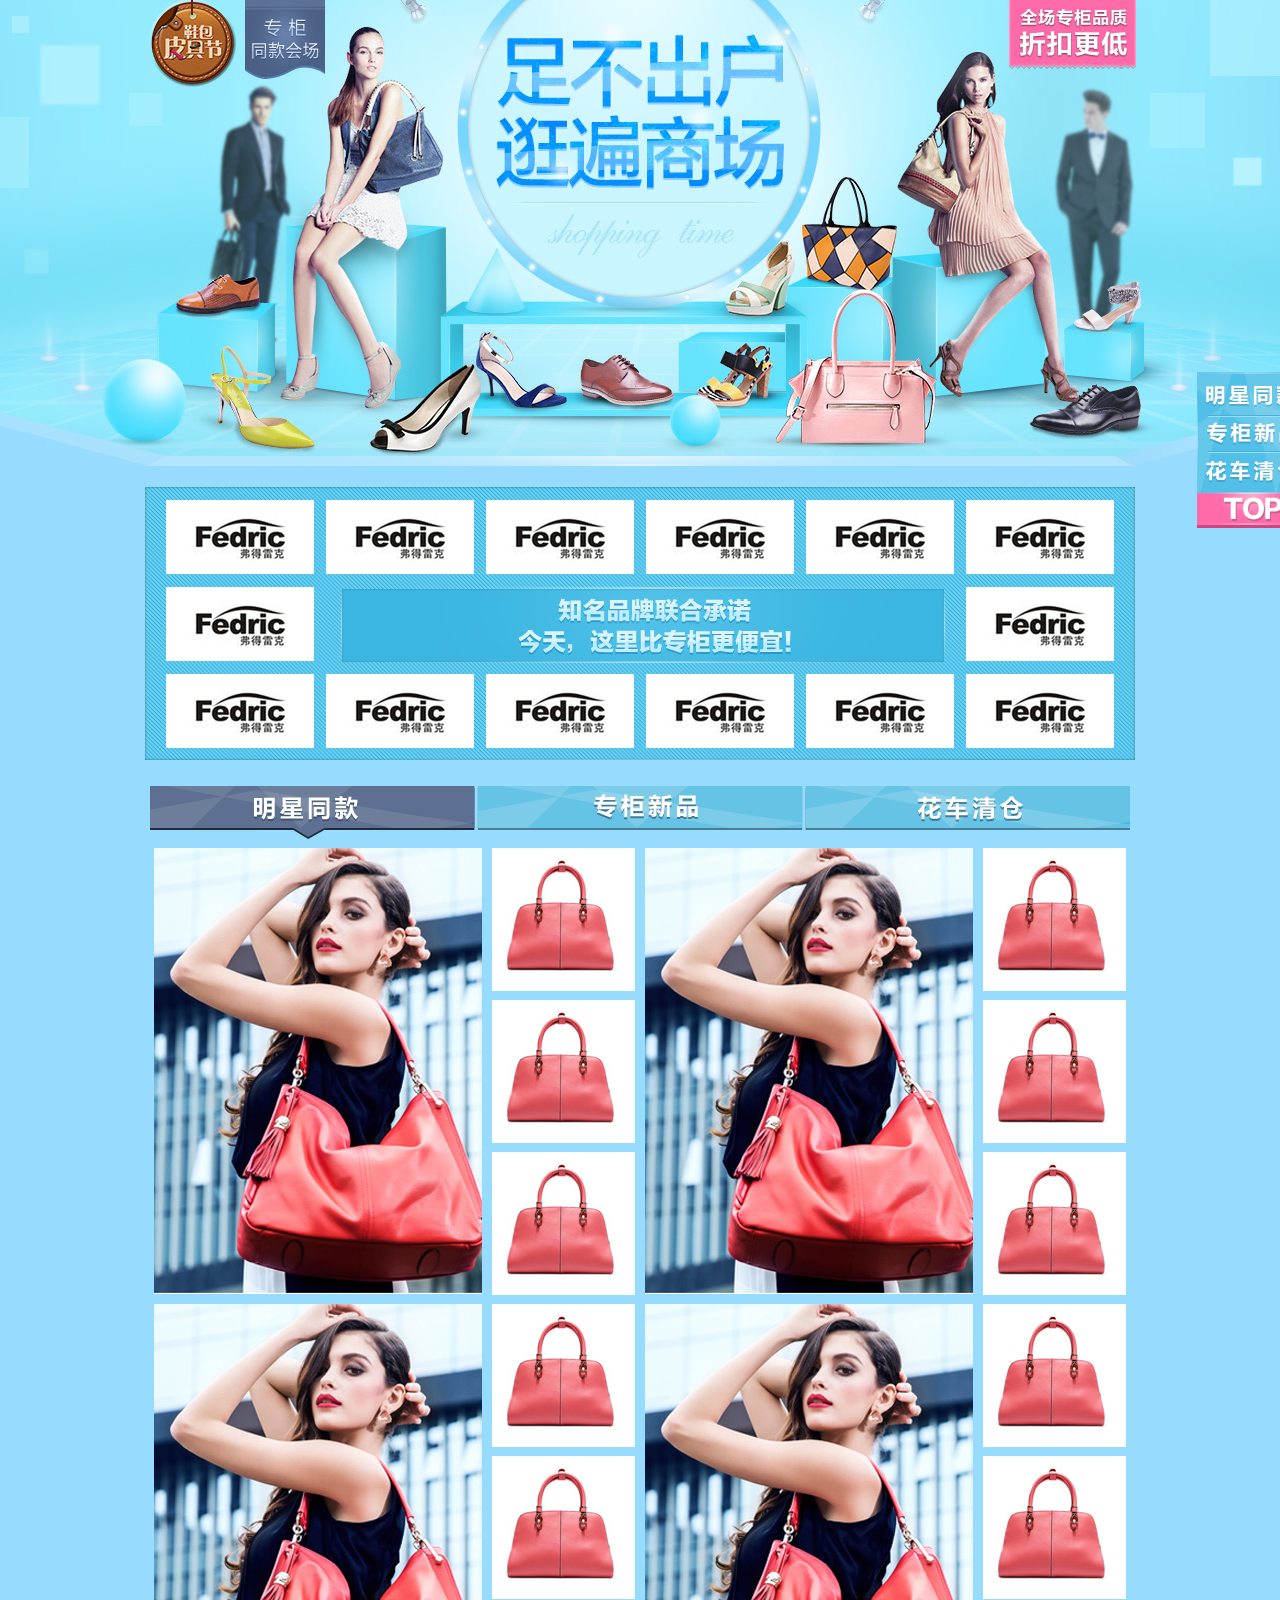
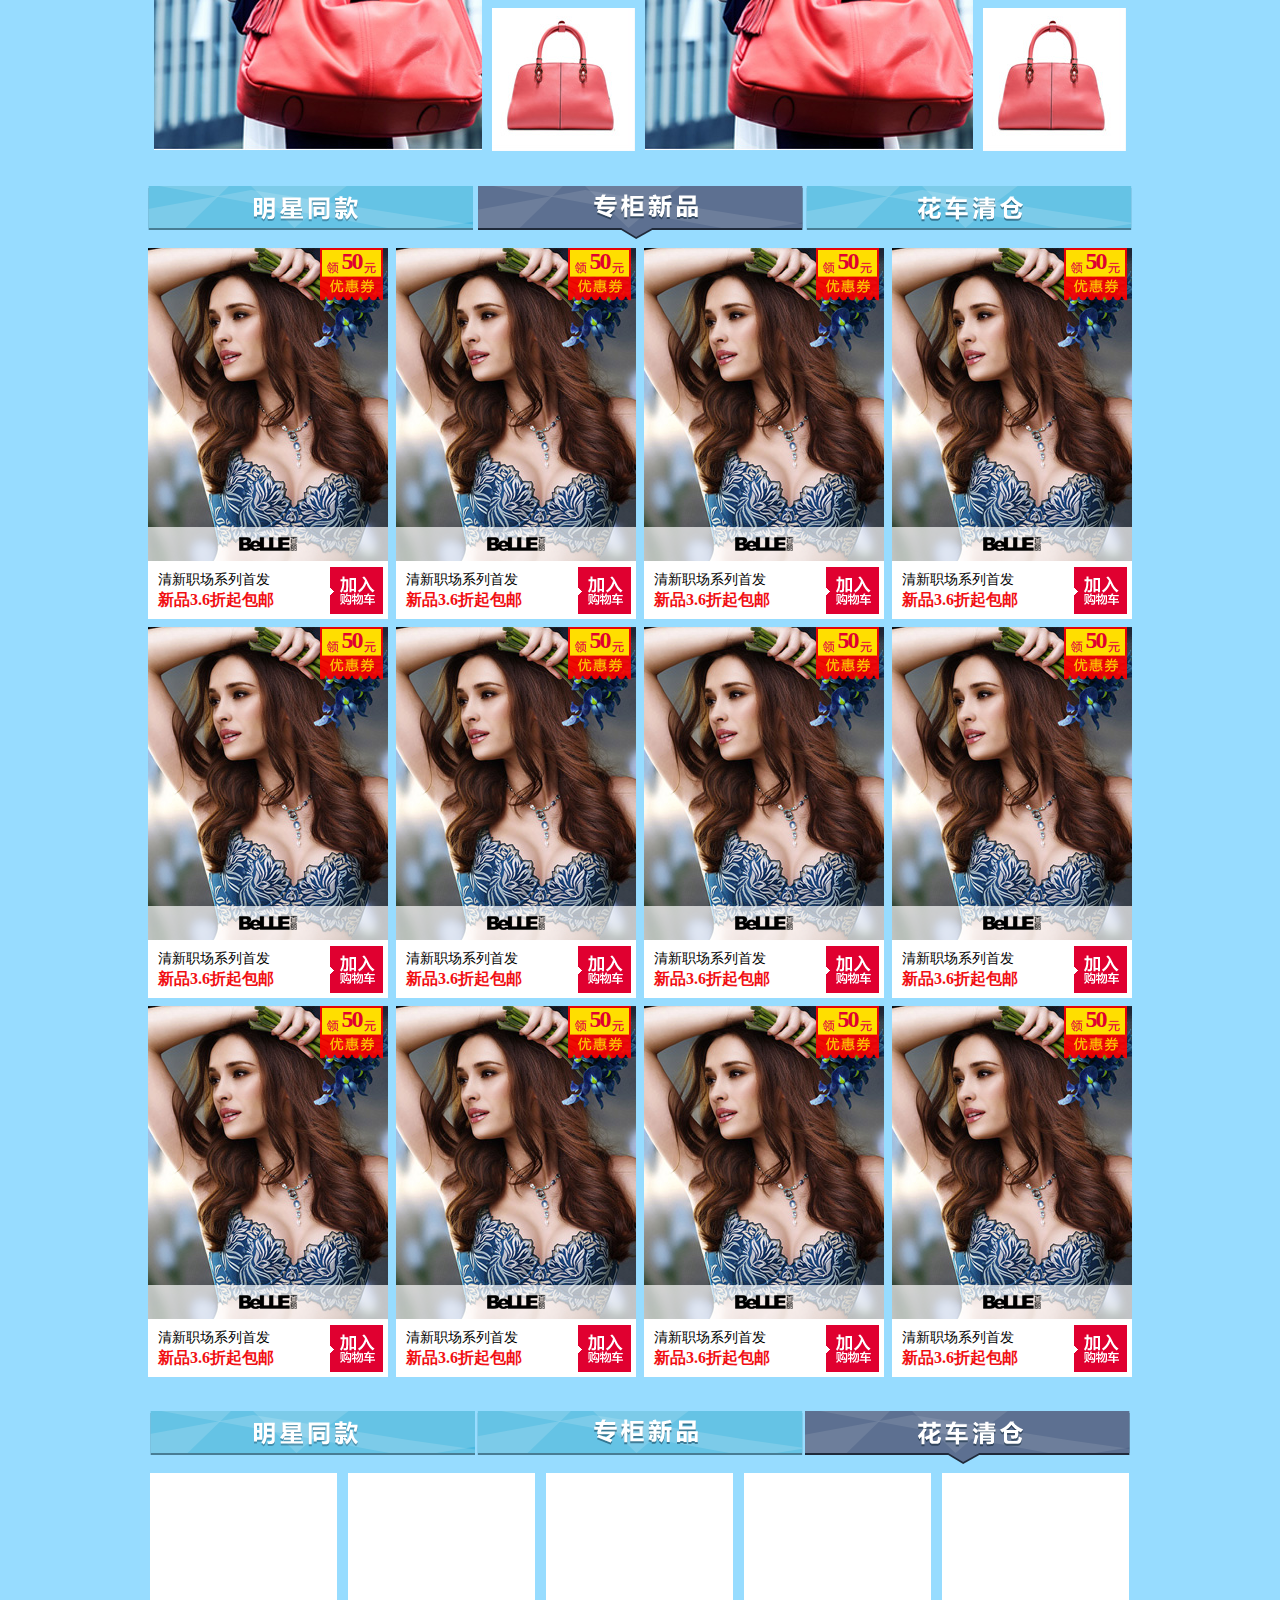
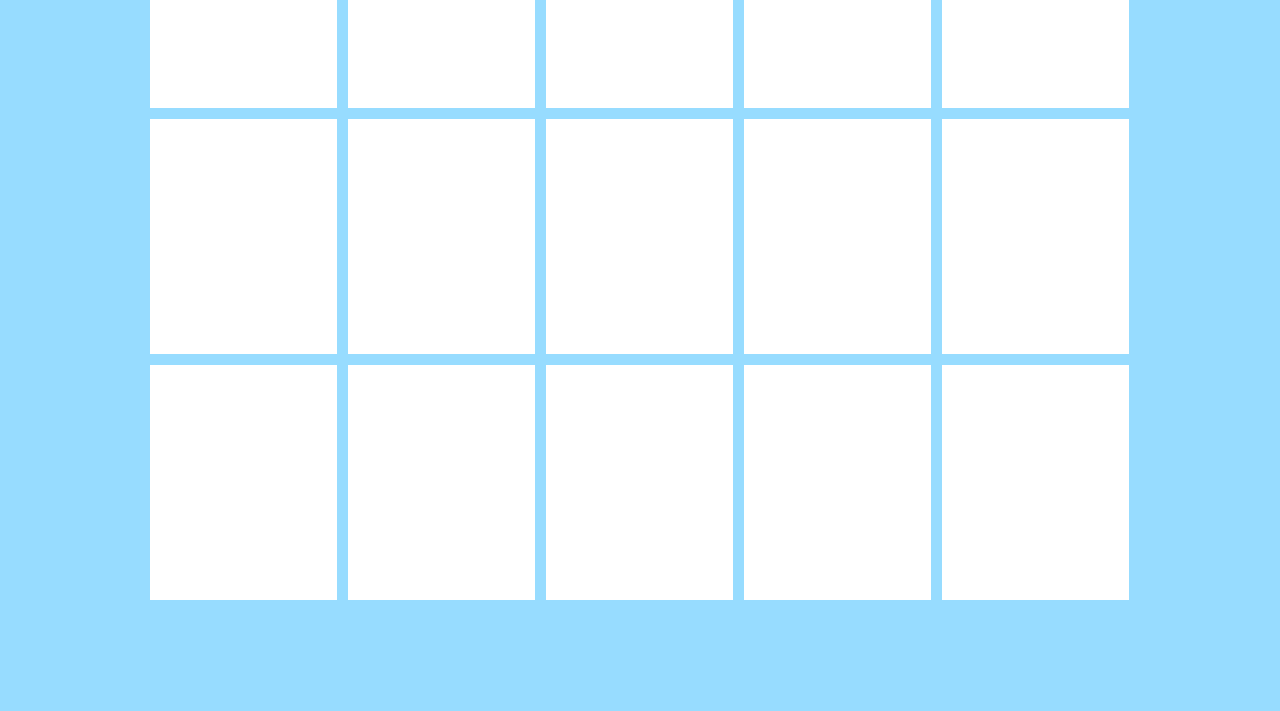
<file: html/皮具节/index.html>
<!DOCTYPE html>
<html lang="en">

<head>
    <meta charset="UTF-8">
    <meta name="viewport" content="width=device-width, initial-scale=1.0">
    <link rel="stylesheet" href="./css/style.css">
    <title>Document</title>
</head>

<body>
    <div class="side-nav"></div>
    </div>
    <div class="container">
        <!-- banner -->
        <img class="banner" src="./images/banner.jpg" width="1940" height="466" alt="皮具节">

        <!-- logo-wall -->
        <div class="logo-wall">
            <a href="#">
                <img src="./images/logo.jpg" width="148" height="74">
            </a>
            <a href="#">
                <img src="./images/logo.jpg" width="148" height="74">
            </a>
            <a href="#">
                <img src="./images/logo.jpg" width="148" height="74">
            </a>
            <a href="#">
                <img src="./images/logo.jpg" width="148" height="74">
            </a>
            <a href="#">
                <img src="./images/logo.jpg" width="148" height="74">
            </a>
            <a href="#">
                <img src="./images/logo.jpg" width="148" height="74">
            </a>
            <a href="#">
                <img src="./images/logo.jpg" width="148" height="74">
            </a>
            <a href="#">
                <img src="./images/logo.jpg" width="148" height="74">
            </a>
            <a href="#">
                <img src="./images/logo.jpg" width="148" height="74">
            </a>
            <a href="#">
                <img src="./images/logo.jpg" width="148" height="74">
            </a>
            <a href="#">
                <img src="./images/logo.jpg" width="148" height="74">
            </a>
            <a href="#">
                <img src="./images/logo.jpg" width="148" height="74">
            </a>
            <a href="#">
                <img src="./images/logo.jpg" width="148" height="74">
            </a>
            <a href="#">
                <img src="./images/logo.jpg" width="148" height="74">
            </a>
        </div>

        <!-- star -->
        <div class="nav" id="nav-1">
            <a></a>
            <a href="#nav-2"></a>
            <a href="#nav-3"></a>
        </div>
        <div class="star-list">
            <div class="star">
                <a href="#">
                    <img src="./images/star-big.jpg" alt="">
                </a>
                <a href="#">
                   <img src="./images/star.jpg" alt="">
                </a>
                <a href="#">
                    <img src="./images/star.jpg" alt="">
                 </a>
                 <a href="#">
                    <img src="./images/star.jpg" alt="">
                 </a>
            </div>
            <div class="star">
                <a href="#">
                    <img src="./images/star-big.jpg" alt="">
                </a>
                <a href="#">
                   <img src="./images/star.jpg" alt="">
                </a>
                <a href="#">
                    <img src="./images/star.jpg" alt="">
                 </a>
                 <a href="#">
                    <img src="./images/star.jpg" alt="">
                 </a>
            </div>
            <div class="star">
                <a href="#">
                    <img src="./images/star-big.jpg" alt="">
                </a>
                <a href="#">
                   <img src="./images/star.jpg" alt="">
                </a>
                <a href="#">
                    <img src="./images/star.jpg" alt="">
                 </a>
                 <a href="#">
                    <img src="./images/star.jpg" alt="">
                 </a>
            </div>
            <div class="star">
                <a href="#">
                    <img src="./images/star-big.jpg" alt="">
                </a>
                <a href="#">
                   <img src="./images/star.jpg" alt="">
                </a>
                <a href="#">
                    <img src="./images/star.jpg" alt="">
                 </a>
                 <a href="#">
                    <img src="./images/star.jpg" alt="">
                 </a>
            </div>
        </div>




        <div class="nav" id="nav-2">
            <a href="#nav-1"></a>
            <a></a>
            <a href="#nav-3"></a>
        </div>

        <div class="new-list">
            <div class="new">
              <a class="new-goods" href="#">
                <img src="./images/new-goods.jpg" width="240" height="313" alt="">
              </a>
              <a class="new-coupon" href="#">50</a>
              <a class="new-logo" href="#">
                  <img src="./images/new-logo.png" alt="">
              </a>
              <span class="new-name">清新职场系列首发</span>  
              <span class="new-promo">新品3.6折起包邮</span>
              <a class="new-cart" href="#">
                <img src="./images/new-cart.png" width="53" height="47" alt="">
              </a>

            </div>
            <div class="new">
                <a class="new-goods" href="#">
                  <img src="./images/new-goods.jpg" width="240" height="313" alt="">
                </a>
                <a class="new-coupon" href="#">50</a>
                <a class="new-logo" href="#">
                    <img src="./images/new-logo.png" alt="">
                </a>
                <span class="new-name">清新职场系列首发</span>  
                <span class="new-promo">新品3.6折起包邮</span>
                <a class="new-cart" href="#">
                  <img src="./images/new-cart.png" width="53" height="47" alt="">
                </a>
  
              </div>
              <div class="new">
                <a class="new-goods" href="#">
                  <img src="./images/new-goods.jpg" width="240" height="313" alt="">
                </a>
                <a class="new-coupon" href="#">50</a>
                <a class="new-logo" href="#">
                    <img src="./images/new-logo.png" alt="">
                </a>
                <span class="new-name">清新职场系列首发</span>  
                <span class="new-promo">新品3.6折起包邮</span>
                <a class="new-cart" href="#">
                  <img src="./images/new-cart.png" width="53" height="47" alt="">
                </a>
  
              </div>
              <div class="new">
                <a class="new-goods" href="#">
                  <img src="./images/new-goods.jpg" width="240" height="313" alt="">
                </a>
                <a class="new-coupon" href="#">50</a>
                <a class="new-logo" href="#">
                    <img src="./images/new-logo.png" alt="">
                </a>
                <span class="new-name">清新职场系列首发</span>  
                <span class="new-promo">新品3.6折起包邮</span>
                <a class="new-cart" href="#">
                  <img src="./images/new-cart.png" width="53" height="47" alt="">
                </a>
  
              </div>
              <div class="new">
                <a class="new-goods" href="#">
                  <img src="./images/new-goods.jpg" width="240" height="313" alt="">
                </a>
                <a class="new-coupon" href="#">50</a>
                <a class="new-logo" href="#">
                    <img src="./images/new-logo.png" alt="">
                </a>
                <span class="new-name">清新职场系列首发</span>  
                <span class="new-promo">新品3.6折起包邮</span>
                <a class="new-cart" href="#">
                  <img src="./images/new-cart.png" width="53" height="47" alt="">
                </a>
  
              </div>
              <div class="new">
                <a class="new-goods" href="#">
                  <img src="./images/new-goods.jpg" width="240" height="313" alt="">
                </a>
                <a class="new-coupon" href="#">50</a>
                <a class="new-logo" href="#">
                    <img src="./images/new-logo.png" alt="">
                </a>
                <span class="new-name">清新职场系列首发</span>  
                <span class="new-promo">新品3.6折起包邮</span>
                <a class="new-cart" href="#">
                  <img src="./images/new-cart.png" width="53" height="47" alt="">
                </a>
  
              </div>
              <div class="new">
                <a class="new-goods" href="#">
                  <img src="./images/new-goods.jpg" width="240" height="313" alt="">
                </a>
                <a class="new-coupon" href="#">50</a>
                <a class="new-logo" href="#">
                    <img src="./images/new-logo.png" alt="">
                </a>
                <span class="new-name">清新职场系列首发</span>  
                <span class="new-promo">新品3.6折起包邮</span>
                <a class="new-cart" href="#">
                  <img src="./images/new-cart.png" width="53" height="47" alt="">
                </a>
  
              </div>
              <div class="new">
                <a class="new-goods" href="#">
                  <img src="./images/new-goods.jpg" width="240" height="313" alt="">
                </a>
                <a class="new-coupon" href="#">50</a>
                <a class="new-logo" href="#">
                    <img src="./images/new-logo.png" alt="">
                </a>
                <span class="new-name">清新职场系列首发</span>  
                <span class="new-promo">新品3.6折起包邮</span>
                <a class="new-cart" href="#">
                  <img src="./images/new-cart.png" width="53" height="47" alt="">
                </a>
  
              </div>
              <div class="new">
                <a class="new-goods" href="#">
                  <img src="./images/new-goods.jpg" width="240" height="313" alt="">
                </a>
                <a class="new-coupon" href="#">50</a>
                <a class="new-logo" href="#">
                    <img src="./images/new-logo.png" alt="">
                </a>
                <span class="new-name">清新职场系列首发</span>  
                <span class="new-promo">新品3.6折起包邮</span>
                <a class="new-cart" href="#">
                  <img src="./images/new-cart.png" width="53" height="47" alt="">
                </a>
  
              </div>
              <div class="new">
                <a class="new-goods" href="#">
                  <img src="./images/new-goods.jpg" width="240" height="313" alt="">
                </a>
                <a class="new-coupon" href="#">50</a>
                <a class="new-logo" href="#">
                    <img src="./images/new-logo.png" alt="">
                </a>
                <span class="new-name">清新职场系列首发</span>  
                <span class="new-promo">新品3.6折起包邮</span>
                <a class="new-cart" href="#">
                  <img src="./images/new-cart.png" width="53" height="47" alt="">
                </a>
  
              </div>
              <div class="new">
                <a class="new-goods" href="#">
                  <img src="./images/new-goods.jpg" width="240" height="313" alt="">
                </a>
                <a class="new-coupon" href="#">50</a>
                <a class="new-logo" href="#">
                    <img src="./images/new-logo.png" alt="">
                </a>
                <span class="new-name">清新职场系列首发</span>  
                <span class="new-promo">新品3.6折起包邮</span>
                <a class="new-cart" href="#">
                  <img src="./images/new-cart.png" width="53" height="47" alt="">
                </a>
  
              </div>
              <div class="new">
                <a class="new-goods" href="#">
                  <img src="./images/new-goods.jpg" width="240" height="313" alt="">
                </a>
                <a class="new-coupon" href="#">50</a>
                <a class="new-logo" href="#">
                    <img src="./images/new-logo.png" alt="">
                </a>
                <span class="new-name">清新职场系列首发</span>  
                <span class="new-promo">新品3.6折起包邮</span>
                <a class="new-cart" href="#">
                  <img src="./images/new-cart.png" width="53" height="47" alt="">
                </a>
  
              </div>
              
        </div>
        <div class="nav" id="nav-3">
            <a href="#nav-1"></a>
            <a href="#nav-2"></a>
            <a></a>
        </div>
        <div class="sale-list">
            <div class="sale">
                <a href="#">
                  <img src="./images/sale-list.jpg" width="187" height="235" alt="">
                </a>
  </div>
  <div class="sale">
    <a href="#">
      <img src="./images/sale-list.jpg" width="187" height="235" alt="">
    </a>
</div>
<div class="sale">
  <a href="#">
    <img src="./images/sale-list.jpg" width="187" height="235" alt="">
  </a>
</div>
<div class="sale">
  <a href="#">
    <img src="./images/sale-list.jpg" width="187" height="235" alt="">
  </a>
</div>
<div class="sale">
  <a href="#">
    <img src="./images/sale-list.jpg" width="187" height="235" alt="">
  </a>
</div>
<div class="sale">
  <a href="#">
    <img src="./images/sale-list.jpg" width="187" height="235" alt="">
  </a>
</div>
<div class="sale">
  <a href="#">
    <img src="./images/sale-list.jpg" width="187" height="235" alt="">
  </a>
</div>
<div class="sale">
  <a href="#">
    <img src="./images/sale-list.jpg" width="187" height="235" alt="">
  </a>
</div>
<div class="sale">
  <a href="#">
    <img src="./images/sale-list.jpg" width="187" height="235" alt="">
  </a>
</div>
<div class="sale">
  <a href="#">
    <img src="./images/sale-list.jpg" width="187" height="235" alt="">
  </a>
</div>
<div class="sale">
  <a href="#">
    <img src="./images/sale-list.jpg" width="187" height="235" alt="">
  </a>
</div>
<div class="sale">
  <a href="#">
    <img src="./images/sale-list.jpg" width="187" height="235" alt="">
  </a>
</div>
<div class="sale">
  <a href="#">
    <img src="./images/sale-list.jpg" width="187" height="235" alt="">
  </a>
</div>
<div class="sale">
  <a href="#">
    <img src="./images/sale-list.jpg" width="187" height="235" alt="">
  </a>
</div>
<div class="sale">
  <a href="#">
    <img src="./images/sale-list.jpg" width="187" height="235" alt="">
  </a>
</div>
</div>
    
    



    </div>
</body>

</html>
</file>
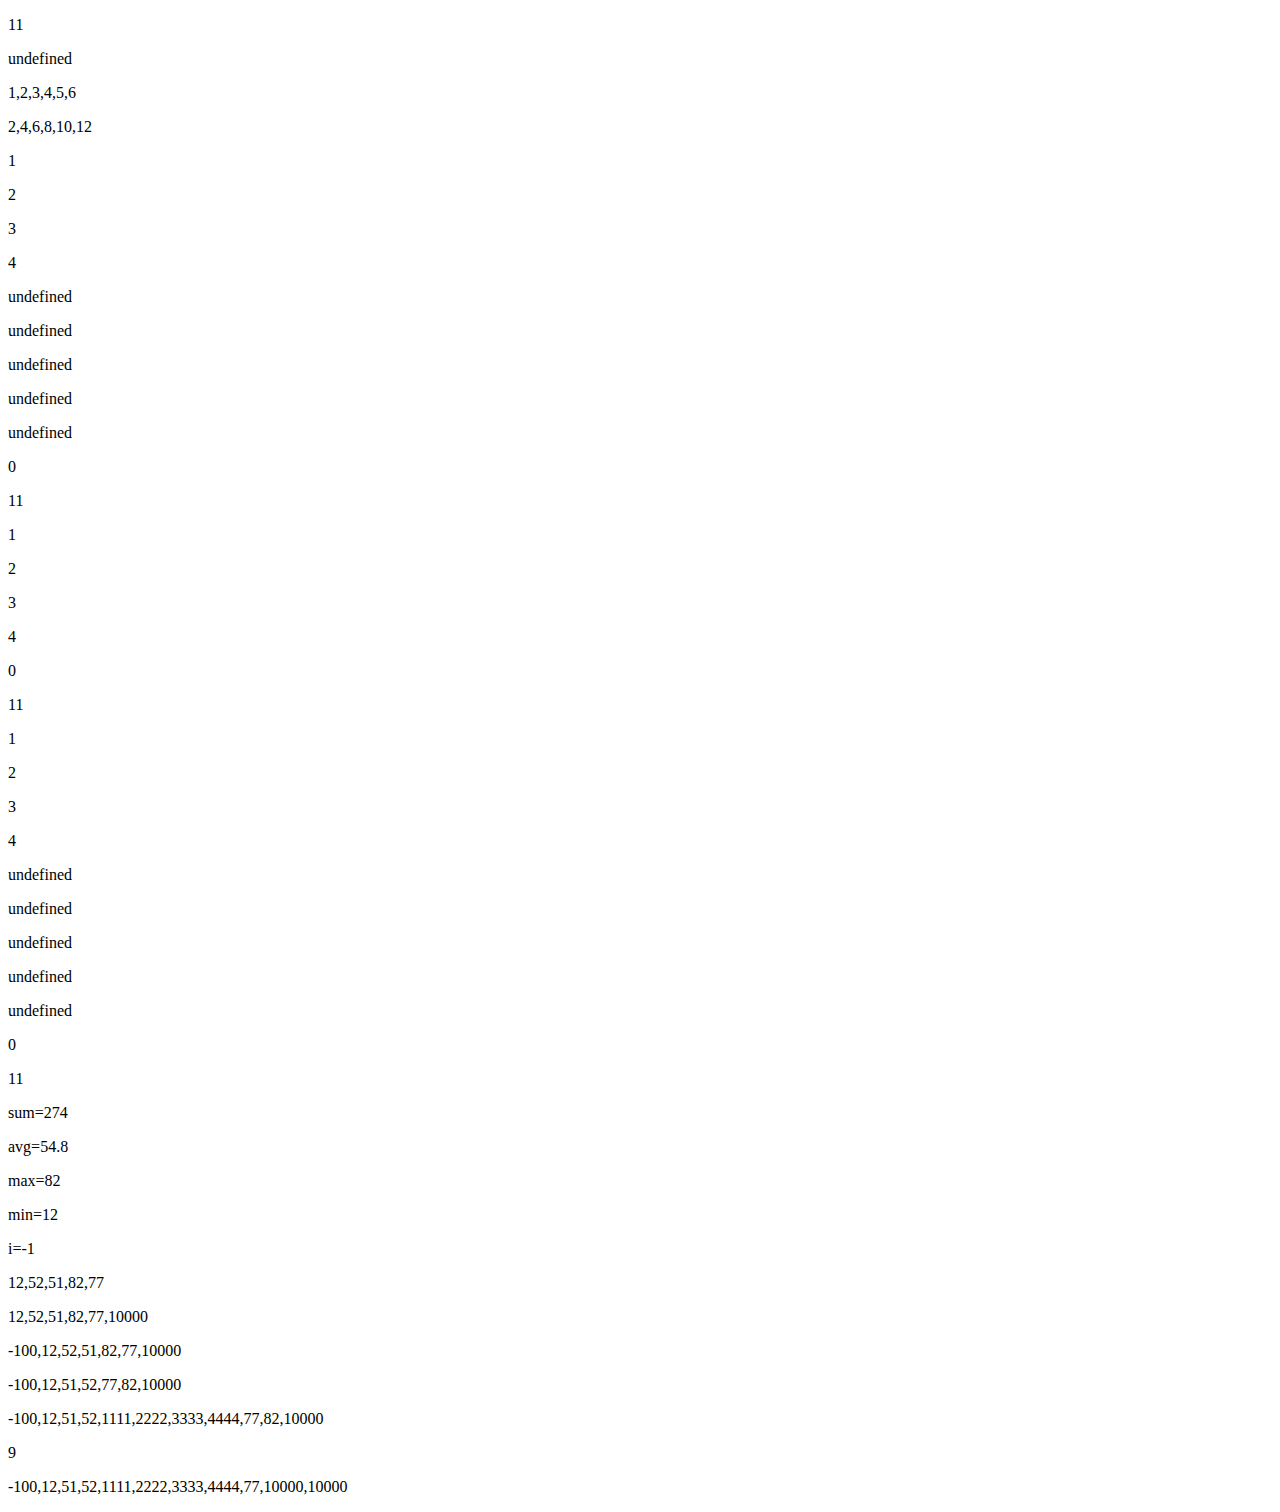
<file: javascript/array.html>
<!DOCTYPE html>
<html lang="en">
<head>
    <meta charset="UTF-8">
    <meta name="viewport" content="width=device-width, initial-scale=1.0">
    <title>Array 数组</title>
</head>
<body>
    <script>
        function log(x) {
            document.write('<p>' + x + '</p>')
        }
        // 1.标准的定义方式
        // let a1 = new Array();
        // 2.数组符号【】
        let a1 = [];
        a1[0] = 1;
        a1[1] = 2;
        a1[2] = 3;
        a1[3] = 4;
        a1[10] = 99999;

        log(a1.length);
        log(a1[5])

        // 3.数组的初始化
        let a2 = new Array(1, 2, 3, 4, 5, 6, );
        log(a2);

        let a3 = [2,4,6,8,10,12];
        log(a3);

        // 4. 遍历数组
        let a = [1, 2, 3, 4];
        a[9]=0
        a[10]=11

        // 4.1 for
        for (let i=0; i<a.length; i++) {
            log(a[i]); //{a[0],a[1],...,a[i],...,a[n-1] }
        }

        // 4.2 for-in i-下标，会忽略未定义元素
        for (let i in a) {
            log(a[i]);
        }

        // 4.3 for-of x-元素值
        for (let x of a) {
            log(x);
        }

        // 5.求和
        let b =[12,52,51,82,77];
        let sum=0;

        for (let x of b) {
            sum += x;
        }

        log('sum='+ sum);

        // 6. 平均值 average - avg
        let avg =sum / b.length;
        log('avg=' + avg);

        // 7.最大值 max
        let max=b[0];

        for (let i in b) {
            if (max < b[i]) {
                max = b[i];
            }
        }
        log('max=' + max);

        // 8. 最小值 min
        let min=b[0];

        for (let i in b) {
            if (min > b[i]) {
                min = b[i];
            }
        }
        log('min=' + min);

        // 9. 查找 find
        let y=37;
        let i=-1;
        for (let j in b) {
            if (b[i] == y) {
                i == j
                break;
            }

        }
        log('i=' + i);

        // 10. push/pop
        log(b);
        b.push(10000);
        log(b);
        b.unshift(-100);
        log(b);

        function compare(a, b) {
            return a - b;
        }
        b.sort(compare);
        log(b);
        b.splice(4, 0, 1111, 2222, 3333, 4444);
        log(b);

        let index = b.indexOf(82);
        log(index);
        b.splice(index, 1, 10000);
        log(b);
        


    </script>
</body>
</html>
</file>
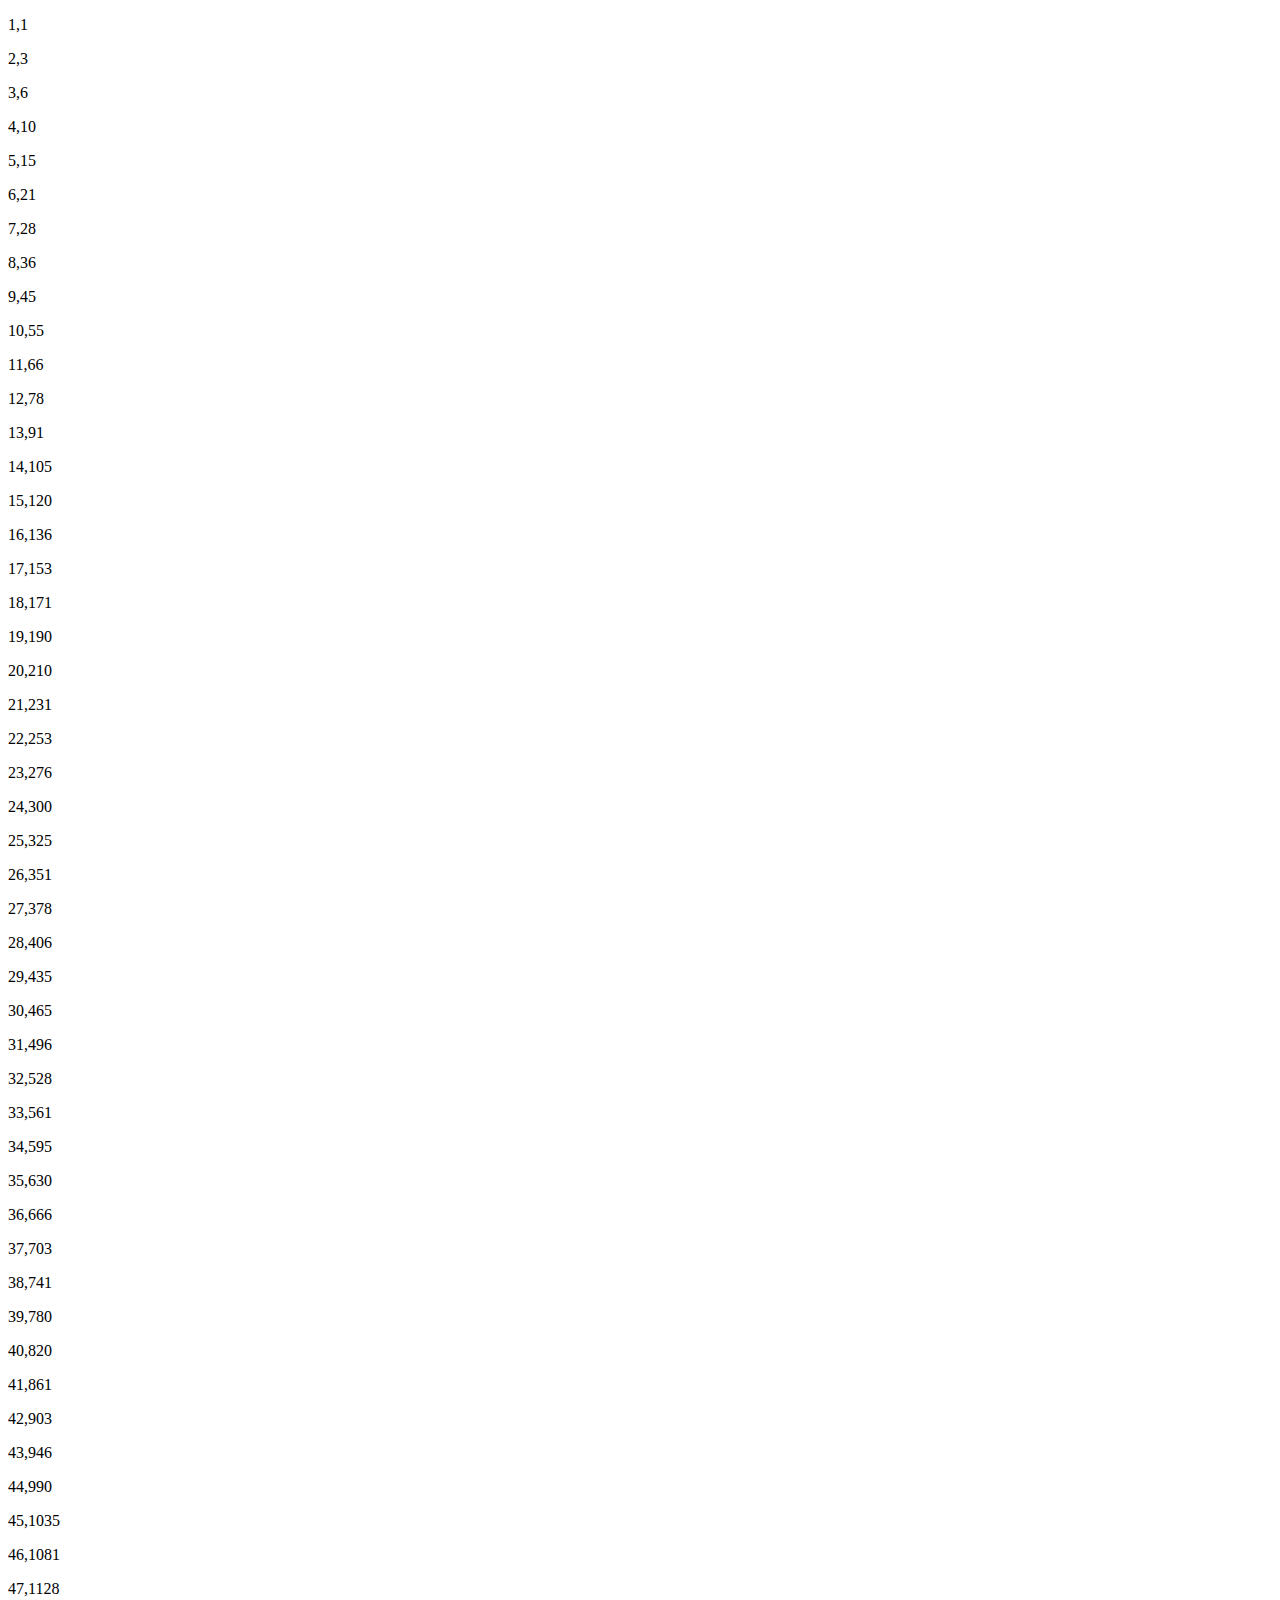
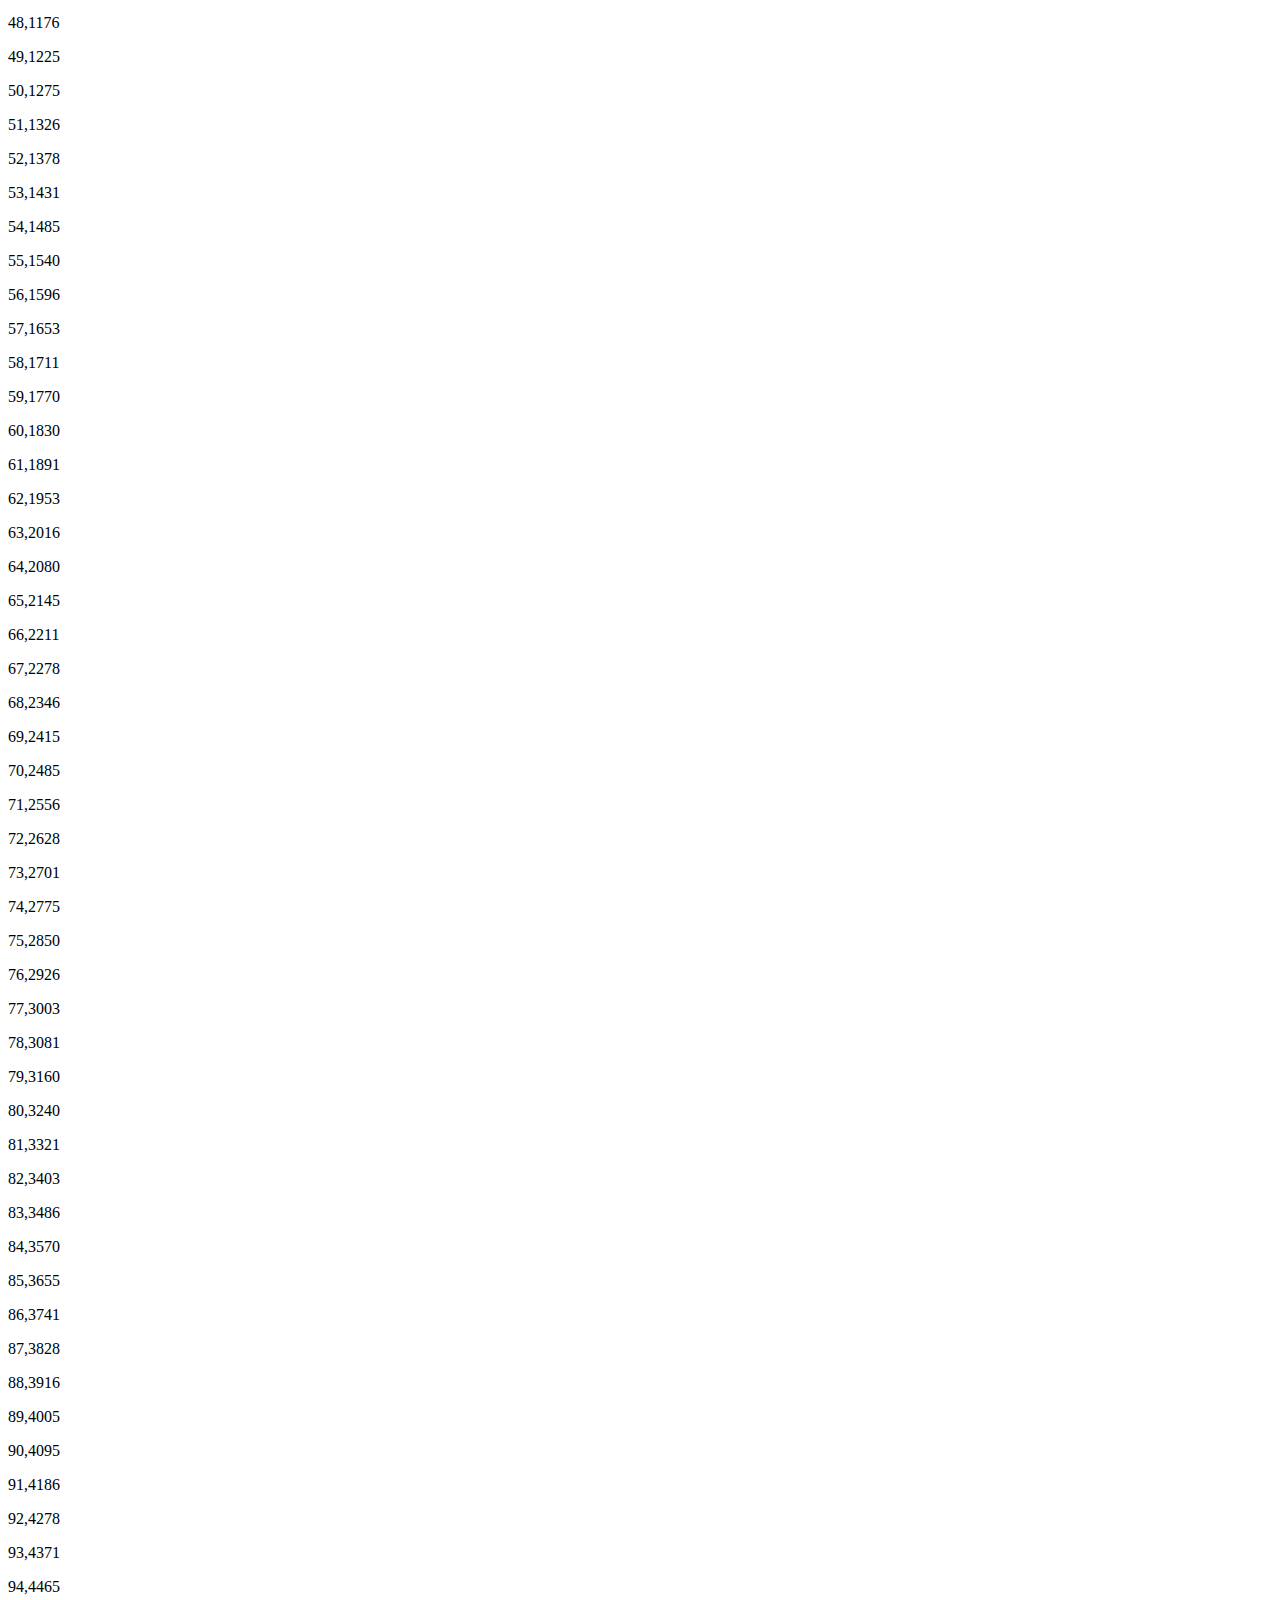
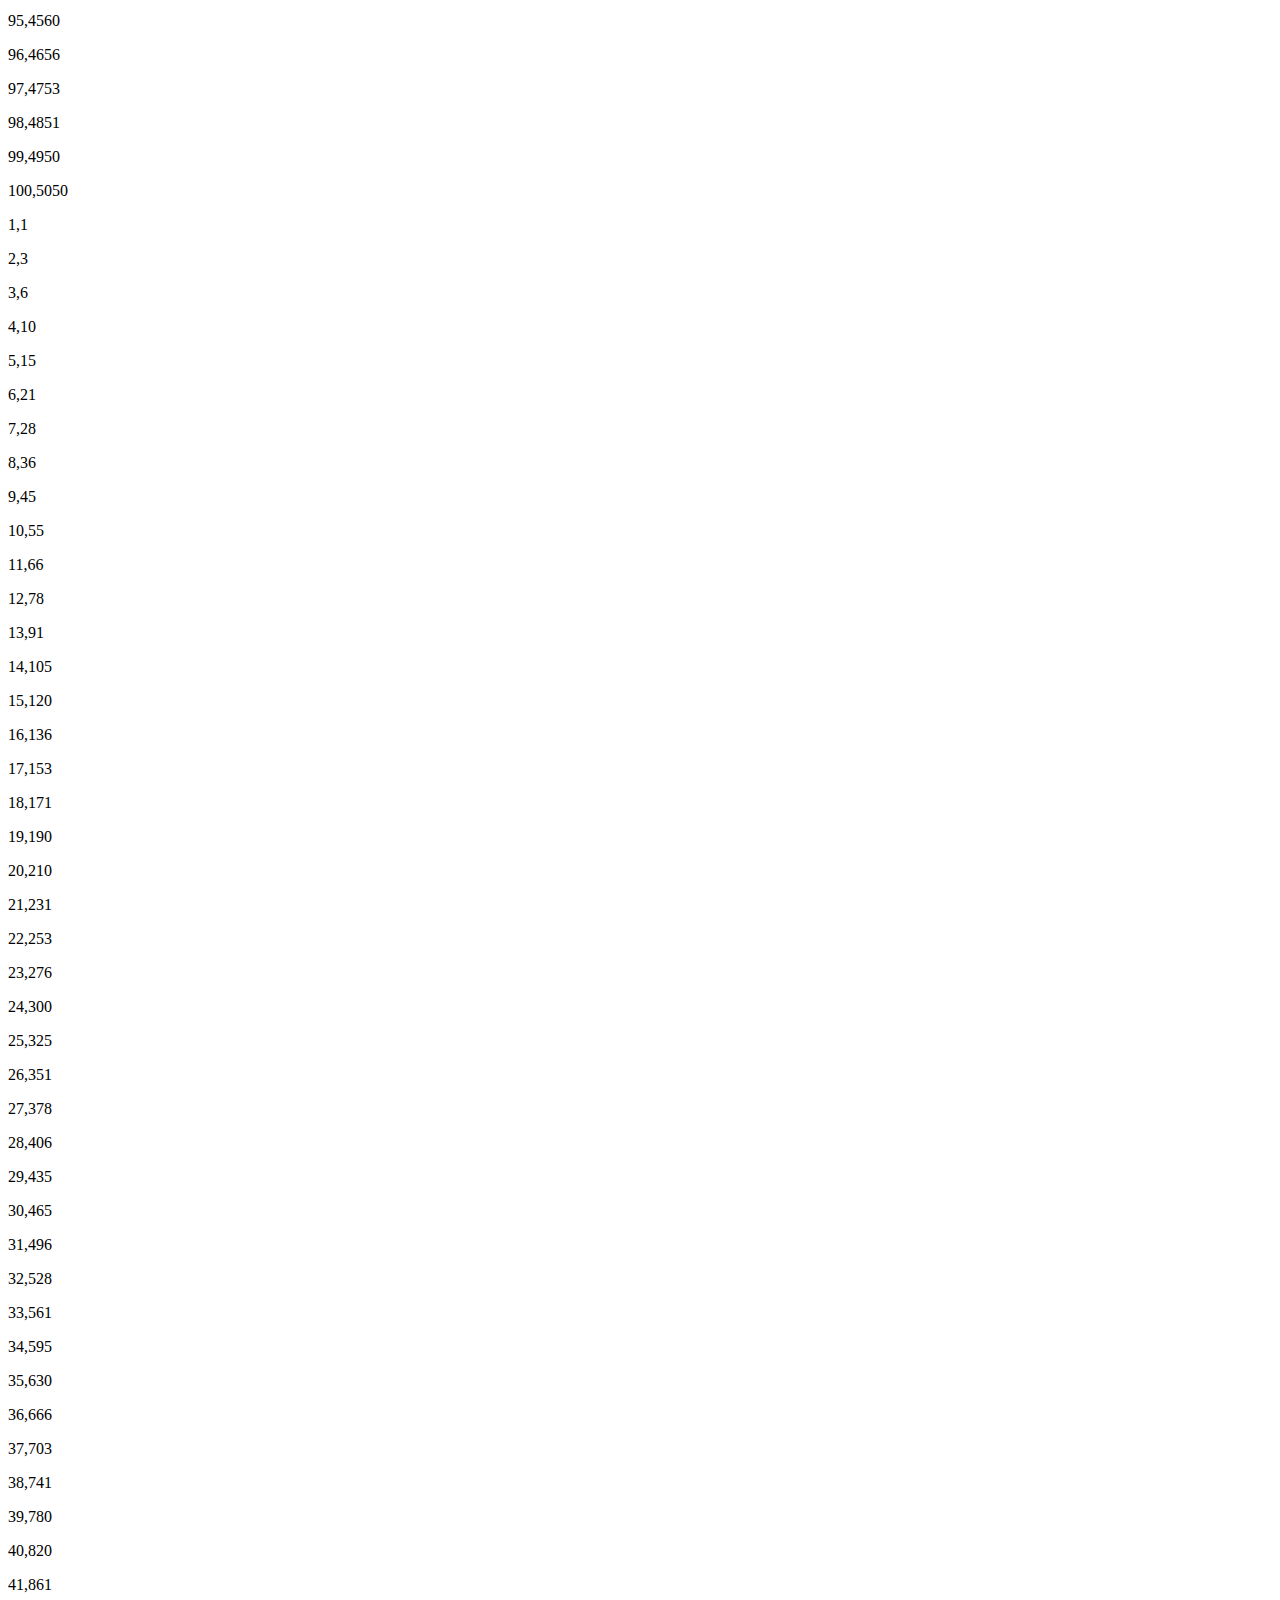
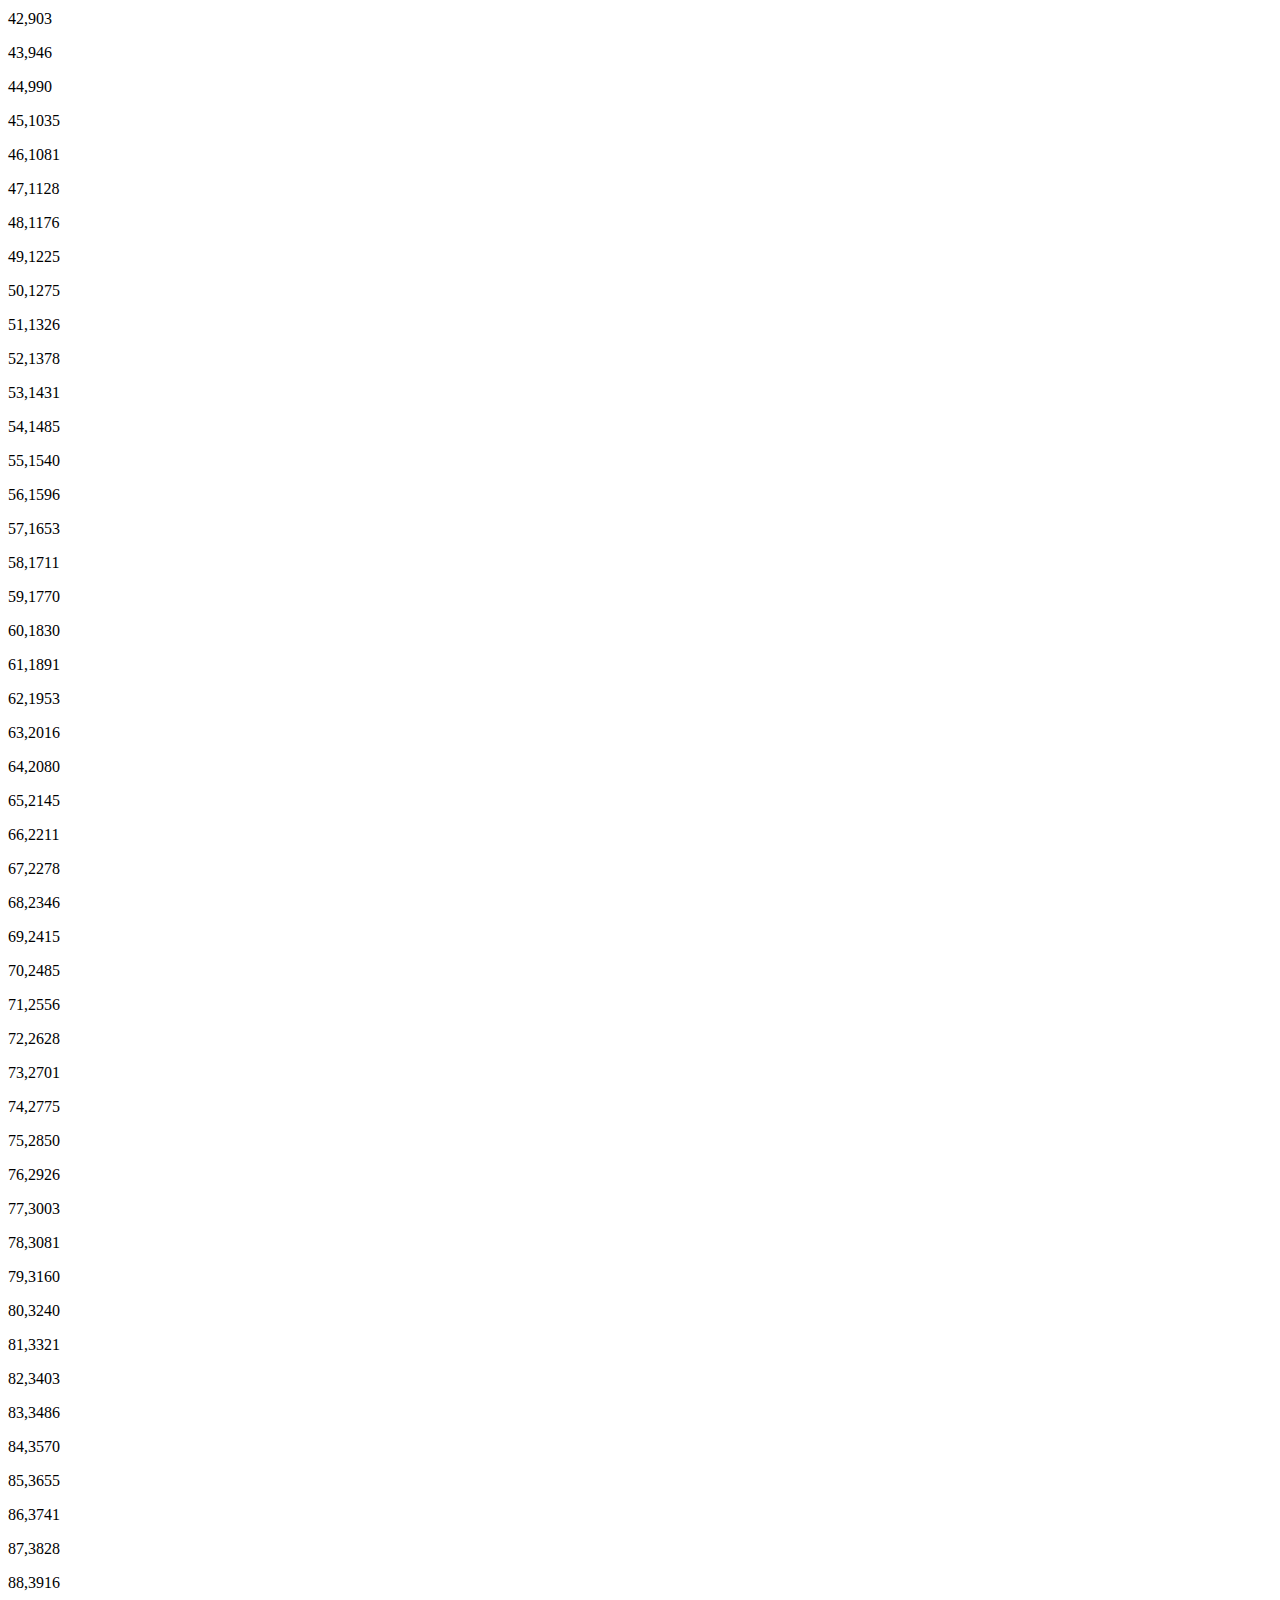
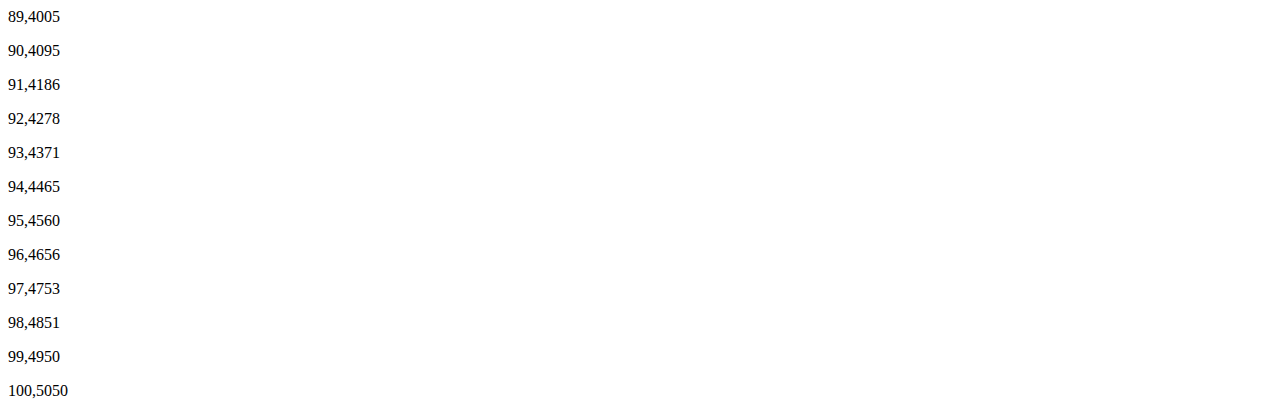
<file: javascript/for.html>
<!DOCTYPE html>
<html lang="en">
<head>
    <meta charset="UTF-8">
    <meta name="viewport" content="width=device-width, initial-scale=1.0">
    <title>for</title>
</head>
<body>
    <script>
        // 语法：
        // for (from ; to; change) {
        //     todo
        // }

        function log(x) {
            document.write("<p>" + x +"</p>")
        }

        // let sum=0
        // for (let i=1; i<=100; i++) {
        //     if (i%3 == 0 || i%7 == 0) {
        //         sum += i;
        //         log(i + "," + sum);

        //     }
        // }

        // 语法
        // from;
        // while (to) {
        //     todo;
        //     change;
        // }

        let sum=0
        let i=1;
        while (i <= 100) {
            sum += i;
            log(i + ',' + sum)
            i++;
        }

        // 语法
        // from;
        // do {
        //     todo;
        //     change;
        // }while (to);

        let SUM=0
        let j=1;
        do {
            SUM += j;
            log(j + ',' + SUM);
            j++;
        }while (j <= 100);

    </script>
    
</body>
</html>
</file>
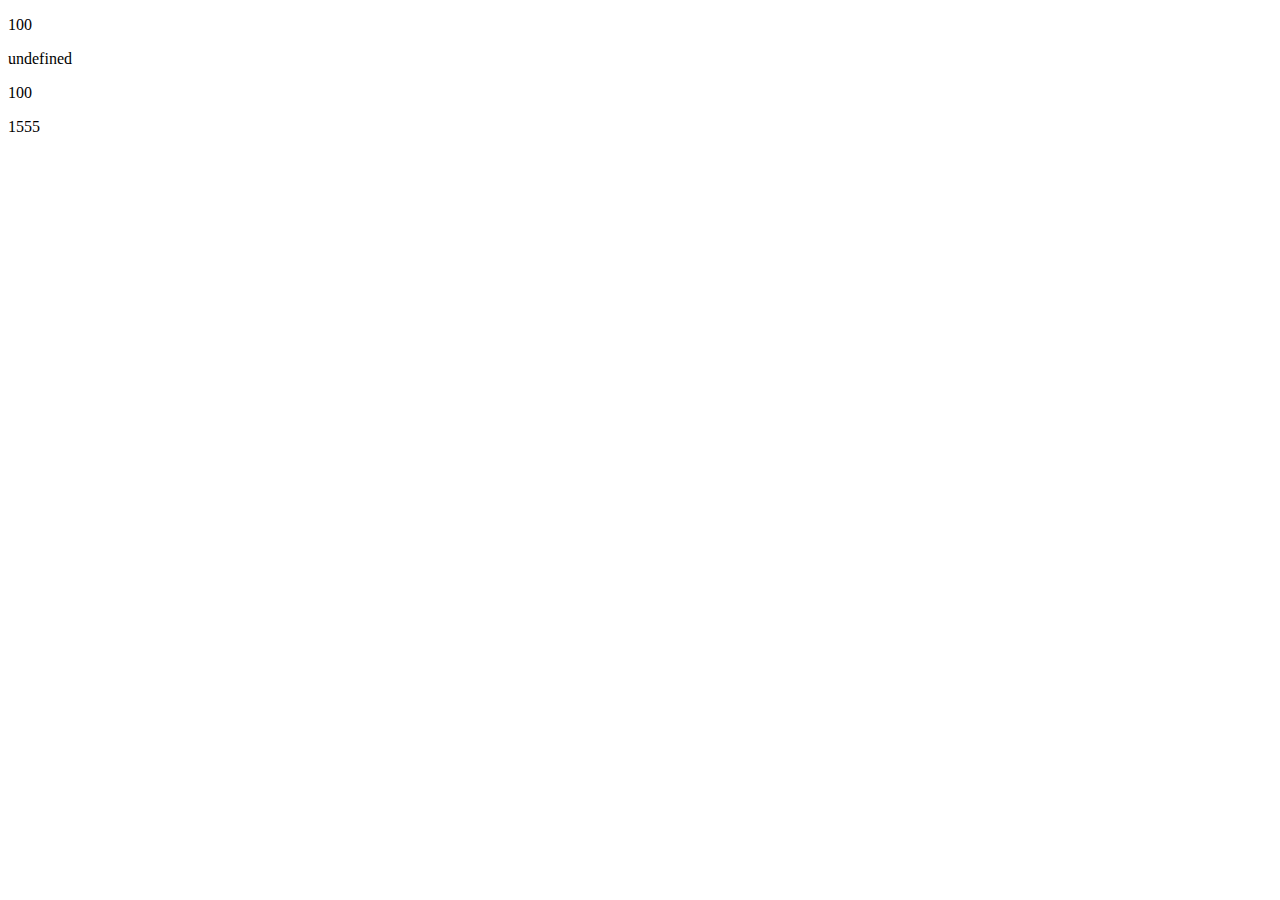
<file: javascript/function.html>
<!DOCTYPE html>
<html lang="en">
<head>
    <meta charset="UTF-8">
    <meta name="viewport" content="width=device-width, initial-scale=1.0">
    <title>function 函数</title>
</head>
<body>
    <script>
        function log(x){
            document.write('<p>' + x + '</p>')
        }

        // 1. 函数定义
        function square(x) {
            return x * x;
        }

        // function max(a, b) {
        //     return a > b ? a : b
        // }

        function max() {
            let max=arguments[0];
            for (let i=0; i<arguments.length; i++) {
                if (max < arguments[i]){
                    max = arguments[i]
                    
                }
            }
        }

        function min(a, b) {
            return a < b ? a : b
        }
        
        function abs(a) {
            return a < 0 ? -a : a;
        }
        // 1. 函数调用
        let y = square(10);
        log(y);

        y = max(100, 101);
        log(y)

        y = min(100, 101);
        log(y)

        a = abs(-1555);
        log(a)
    </script>
</body>
</html>
</file>
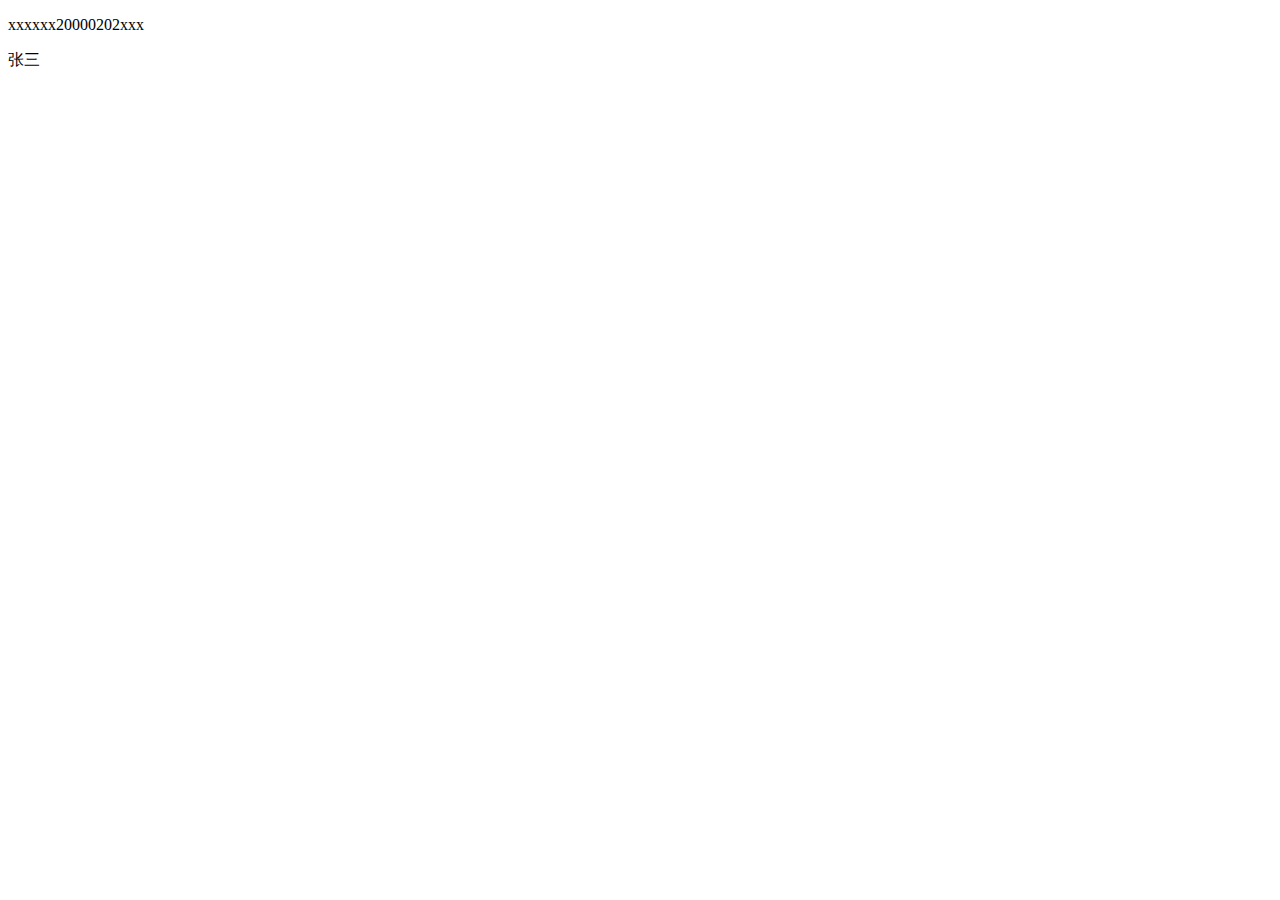
<file: javascript/Object.html>
<!DOCTYPE html>
<html lang="en">
<head>
    <meta charset="UTF-8">
    <meta name="viewport" content="width=device-width, initial-scale=1.0">
    <title>Object 对象</Object></title>
</head>
<body>
    <script>
        function log(x) {
            document.write('<p>' + x + '</p>')
        }
        // 1. 创建对象
        // 1.1 标准创建
        // let person = new Object();
        // 1.2 简化版
        let person = {};
        person.id = "xxxxxx20000202xxx";
        person.name = "张三";
        person.genda = "男";
        person.birthday = "20000202";
        person.address = "浙江杭州xxxxx";
        person.image = "xxxxx.jpg";
        log(person.id);
        log(person.name);

        // 2. 创建并初始化
        let lisi = {
            id: "xxxxx20100101xxxx",
            name: "李四",
            genda: "女",
            birthday: "2010.01.01",
            
        }
    </script>
</body>
</html>
</file>
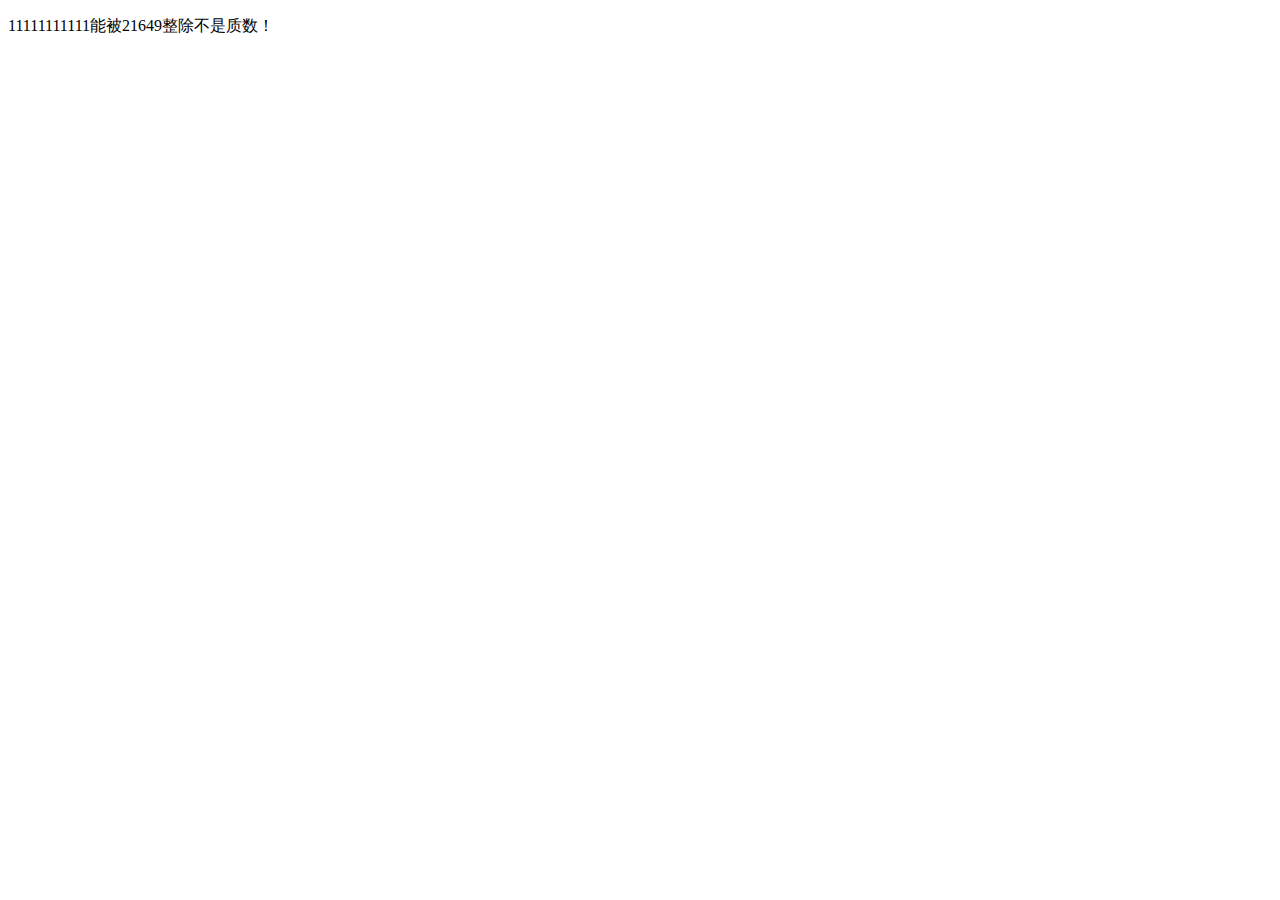
<file: javascript/质数.html>
<!DOCTYPE html>
<html lang="en">
<head>
    <meta charset="UTF-8">
    <meta name="viewport" content="width=device-width, initial-scale=1.0">
    <title>质数</title>
</head>
<body>
    <script>
        function log(x) {
            document.write('<p>' + x + '</p>');

        }

        let n = 11111111111;
        let n2 = Math.sqrt(n);
        for (var i=2; i<=n2; i++) {
            if (n%i == 0) {
                log(n + "能被" + i + "整除" + "不是质数！");
                break;
            }
        }
        if (i > n) {
            log(n + "是质数！")
        }
    </script>
    
</body>
</html>
</file>
<file: html/皮具节/css/style.css>
/* 样式的初始化 */
* {
    margin: 0;
    padding: 0;
    border: none;
}

img {
    vertical-align: top;
}

ul {
    list-style: none;
}

a {
    text-decoration: none;
}

body {
    background-color: #97dcff;
}

.container {
    width: 990px;
    margin: 0 auto;
    padding-bottom: 100px;
}

.banner {
    margin-left: -475px;
}

.logo-wall {
    display: flex;
    flex-wrap: wrap;
    align-content: flex-start;
    width: 990px;
    height: 273px;
    margin-top: 21px;
    background: url(../images/logo-bg.png);
}

.logo-wall>a {
    margin: 13px -9px 0 21px;
}

.logo-wall>a:nth-child(8) {
    margin-left: 661px;
}

.nav {
    display: flex;
    width: 990px;
    height: 53px;
    margin-top: 26px;
    margin-bottom: 9px;
}

#nav-1 {
    background: url(../images/nav-1.png);
}
#nav-2 {
    background: url(../images/nav-2.png);
}
#nav-3 {
    background: url(../images/nav-3.png);
}
.nav a {
    /* background-color: rgba(255, 0, 0, 0.5); */
    width: 324px;
    height: 44px;
    margin: 0 -1px 0 5px;
}
.side-nav {
    position: fixed;
    top: 50%;
    margin-top: -78px;
    left: 50%;
    margin-left: 557px;
    width:109px;
    height:156px;
    background: url(../images/nav.png);
}

/*star*/
.star-list {
    display: flex;
    flex-wrap: wrap;
}
.star {
    width: 481px;
    height: 446px;
    margin: 0 1px 10px 9px;
}
.star a {
    float: left;
}
.star a:first-child {
    margin-right: 10px;
}
.star a:nth-child(3) {
    margin: 9px 0;
}

/* .new */
.new-list {
    display: flex;
    flex-wrap: wrap;
    width: 992px;
}
.new {
    background-color: #fff;
    width: 240px;
    height: 371px;
    position: relative;
    display: flex;
    flex-direction: column;
    margin: 0 5px 8px 3px;

}
.new-goods {
    display: block;
    

}
.new-coupon {
    display: block;
    background: url(../images/new-coupon.png);
    position: absolute;
    top: 0;
   right: 5px;
    width: 63px;
    height: 53px;
    font-size: 24px;
    font-weight: bold;
    color: #e00030;
    text-align: center;
    letter-spacing: -2px;


}
.new-logo {
    display: flex;
    align-items: center;
    justify-content: center;
    width: 240px;
    height: 34px;
    background-color: rgba(255,255,255,0.7);
    display: flex;
    align-items: center;
    justify-content: center;  
    position: absolute;
    top: 279px; 
}
.new-cart {
    position: absolute;
    right: 5px;
    bottom: 5px;
}
.new-name{
font-size: 14px;
color: #000000;
line-height: 21px;
margin-top: 8px;
margin-left: 10px;
}
.new-promo{
font-size: 16px;
font-weight: bold;
color: #f10f13;
line-height: 20px;
margin-left: 10px;
}




.sale-list{
    display:flex;
    flex-wrap:wrap ;

}

.sale{
    background-color: #fff;
    width: 187px;
    height: 235px;
    margin: 0 6px 11px 5px;
}
</file>
